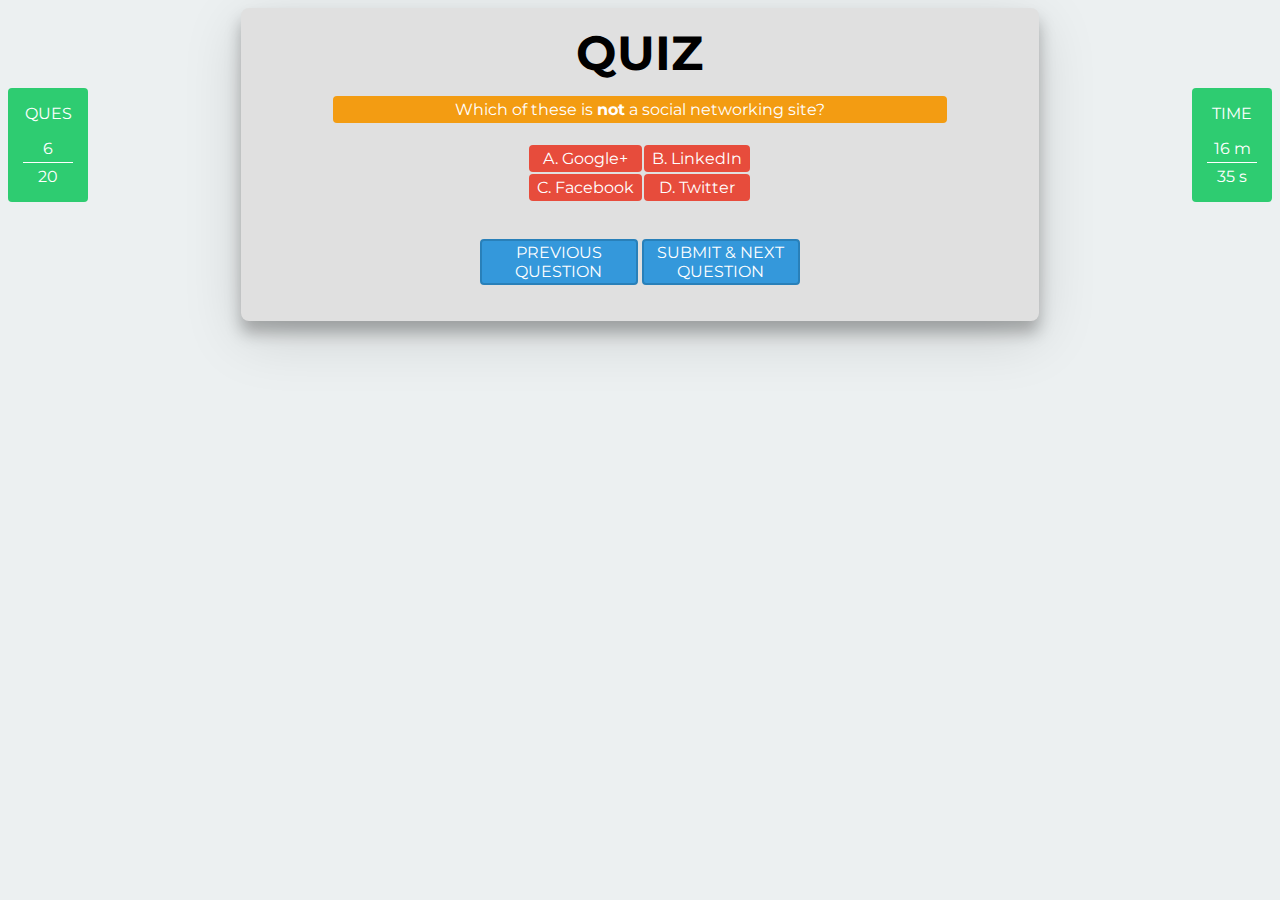
<file: index.html>
<!DOCTYPE html>
<html>
<head>
	<title>Quiz Module</title>
	<link rel="stylesheet" type="text/css" href="style.css">
	<link rel="stylesheet" href="https://fonts.googleapis.com/css?family=Montserrat">
</head>
<body>
	<div class="sidebar" id="left">
		<p class="title">QUES</p>
		<p class="detail">6</p>
		<div class="divide"></div>
		<p class="detail">20</p>
	</div>
	<div class="sidebar" id="right">
		<p class="title">TIME</p>
		<p class="detail">16 m</p>
		<div class="divide"></div>
		<p class="detail">35 s</p>
	</div>
	<div id="center">
		<h1>QUIZ</h1>
		<p>Which of these is <b>not</b> a social networking site?</p>
		<table>
			<tr>
				<td class="option">A. Google+</td>
				<td class="option">B. LinkedIn</td>
			</tr>
			<tr>
				<td class="option">C. Facebook</td>
				<td class="option">D. Twitter</td>
			</tr>
		</table>
		<div id="submit">
			<p>PREVIOUS QUESTION</p>
			<p>SUBMIT &amp; NEXT QUESTION</p>
		</div>
	</div>
</body>
</html>
</file>
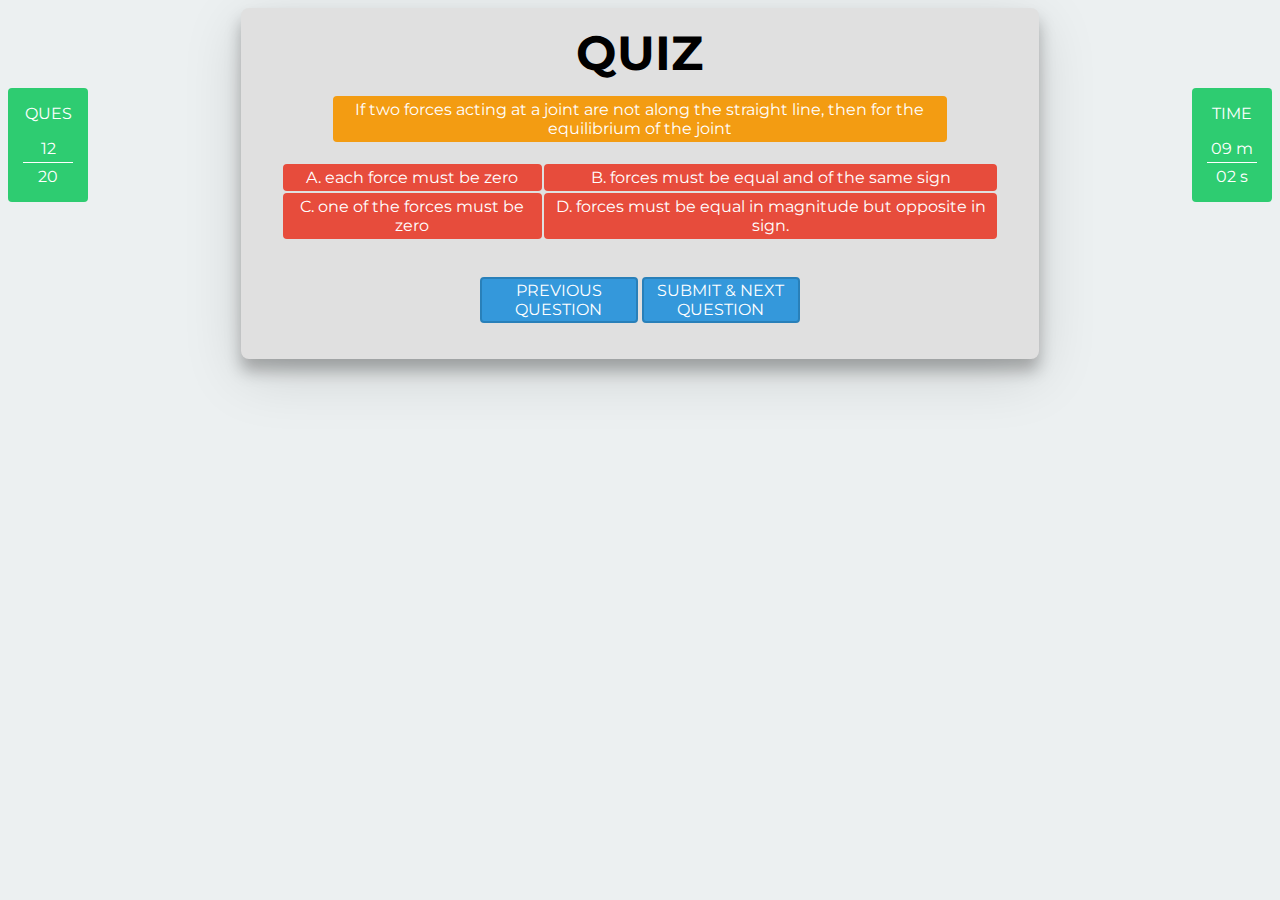
<file: index2.html>
<!DOCTYPE html>
<html>
<head>
	<title>Quiz Module</title>
	<link rel="stylesheet" type="text/css" href="style.css">
	<link rel="stylesheet" href="https://fonts.googleapis.com/css?family=Montserrat">
</head>
<body>
	<div class="sidebar" id="left">
		<p class="title">QUES</p>
		<p class="detail">12</p>
		<div class="divide"></div>
		<p class="detail">20</p>
	</div>
	<div class="sidebar" id="right">
		<p class="title">TIME</p>
		<p class="detail">09 m</p>
		<div class="divide"></div>
		<p class="detail">02 s</p>
	</div>
	<div id="center">
		<h1>QUIZ</h1>
		<p>If two forces acting at a joint are not along the straight line, then for the equilibrium of the joint</p>
		<table>
			<tr>
				<td class="option">A. each force must be zero</td>
				<td class="option">B. forces must be equal and of the same sign</td>
			</tr>
			<tr>
				<td class="option">C. one of the forces must be zero</td>
				<td class="option">D. forces must be equal in magnitude but opposite in sign.</td>
			</tr>
		</table>
		<div id="submit">
			<p>PREVIOUS QUESTION</p>
			<p>SUBMIT &amp; NEXT QUESTION</p>
		</div>
	</div>
</body>
</html>
</file>
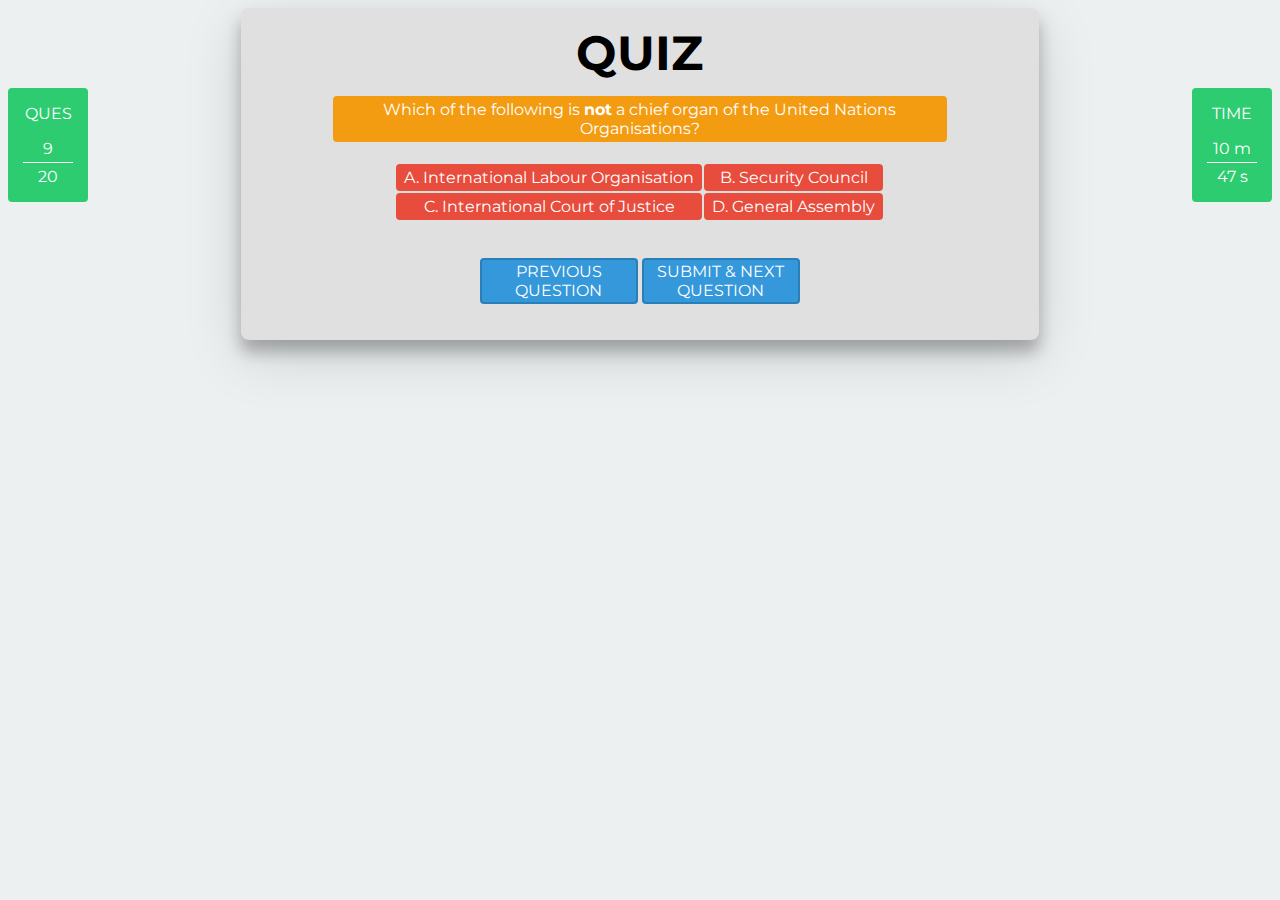
<file: index3.html>
<!DOCTYPE html>
<html>
<head>
	<title>Quiz Module</title>
	<link rel="stylesheet" type="text/css" href="style.css">
	<link rel="stylesheet" href="https://fonts.googleapis.com/css?family=Montserrat">
</head>
<body>
	<div class="sidebar" id="left">
		<p class="title">QUES</p>
		<p class="detail">9</p>
		<div class="divide"></div>
		<p class="detail">20</p>
	</div>
	<div class="sidebar" id="right">
		<p class="title">TIME</p>
		<p class="detail">10 m</p>
		<div class="divide"></div>
		<p class="detail">47 s</p>
	</div>
	<div id="center">
		<h1>QUIZ</h1>
		<p>Which of the following is <b>not</b> a chief organ of the United Nations Organisations?</p>
		<table>
			<tr>
				<td class="option">A. International Labour Organisation</td>
				<td class="option">B. Security Council</td>
			</tr>
			<tr>
				<td class="option">C. International Court of Justice</td>
				<td class="option">D. General Assembly</td>
			</tr>
		</table>
		<div id="submit">
			<p>PREVIOUS QUESTION</p>
			<p>SUBMIT &amp; NEXT QUESTION</p>
		</div>
	</div>
</body>
</html>
</file>
<file: style.css>
body {
	background-color: #ecf0f1;
	font-family: Montserrat, Verdana, sans-serif;
	color: #ffffff;
}
* {
	transition: 0.5s;
}
.sidebar {
	background-color: #2ecc71;
	width: 80px;
	text-align: center;
	display: inline-block;
	margin-top: 80px;
	border-radius: 4px;
}
#left {
	float: left;
}
#right {
	float: right;
}
.sidebar:hover {
	background-color: #27ae60;
}
#center {
	background-color: #e0e0e0;
	margin: auto;
	text-align: center;
	width: 60%;
	padding: 20px;
	border-radius: 8px;
	box-shadow: 0 12px 16px 0 #0004, 0 16px 60px 0 #0002;
}
.divide {
	background-color: #ffffff;
	width: 50px;
	height: 1px;
	margin: -12px 15px -12px 15px;
}
#center>h1 {
	color: #000000;
	margin-top: -4px;
	margin-bottom: 14px;
	font-size: 48px; 
}
#center>p {
	background-color: #f39c12;
	padding: 4px;
	border-radius: 4px;
	margin-bottom: 10px;
	margin: auto;
	width: 80%;
}
#center>table {
	margin: auto;
	padding: 20px;
}
.option {
	padding: 4px;
	background-color: #e74c3c;
	padding: 4px 8px 4px 8px;
	border-radius: 4px;
	margin: 4px;
}
.option:hover {
	background-color: #c0392b;
}
#submit>p {
	background-color: #3498db;
	display: inline-block;
	padding: 2px;
	border: 2px solid #2980b9;
	width: 150px;
	border-radius: 4px;
}
#submit>p:hover {
	background-color: #2980b9;
}
</file>
